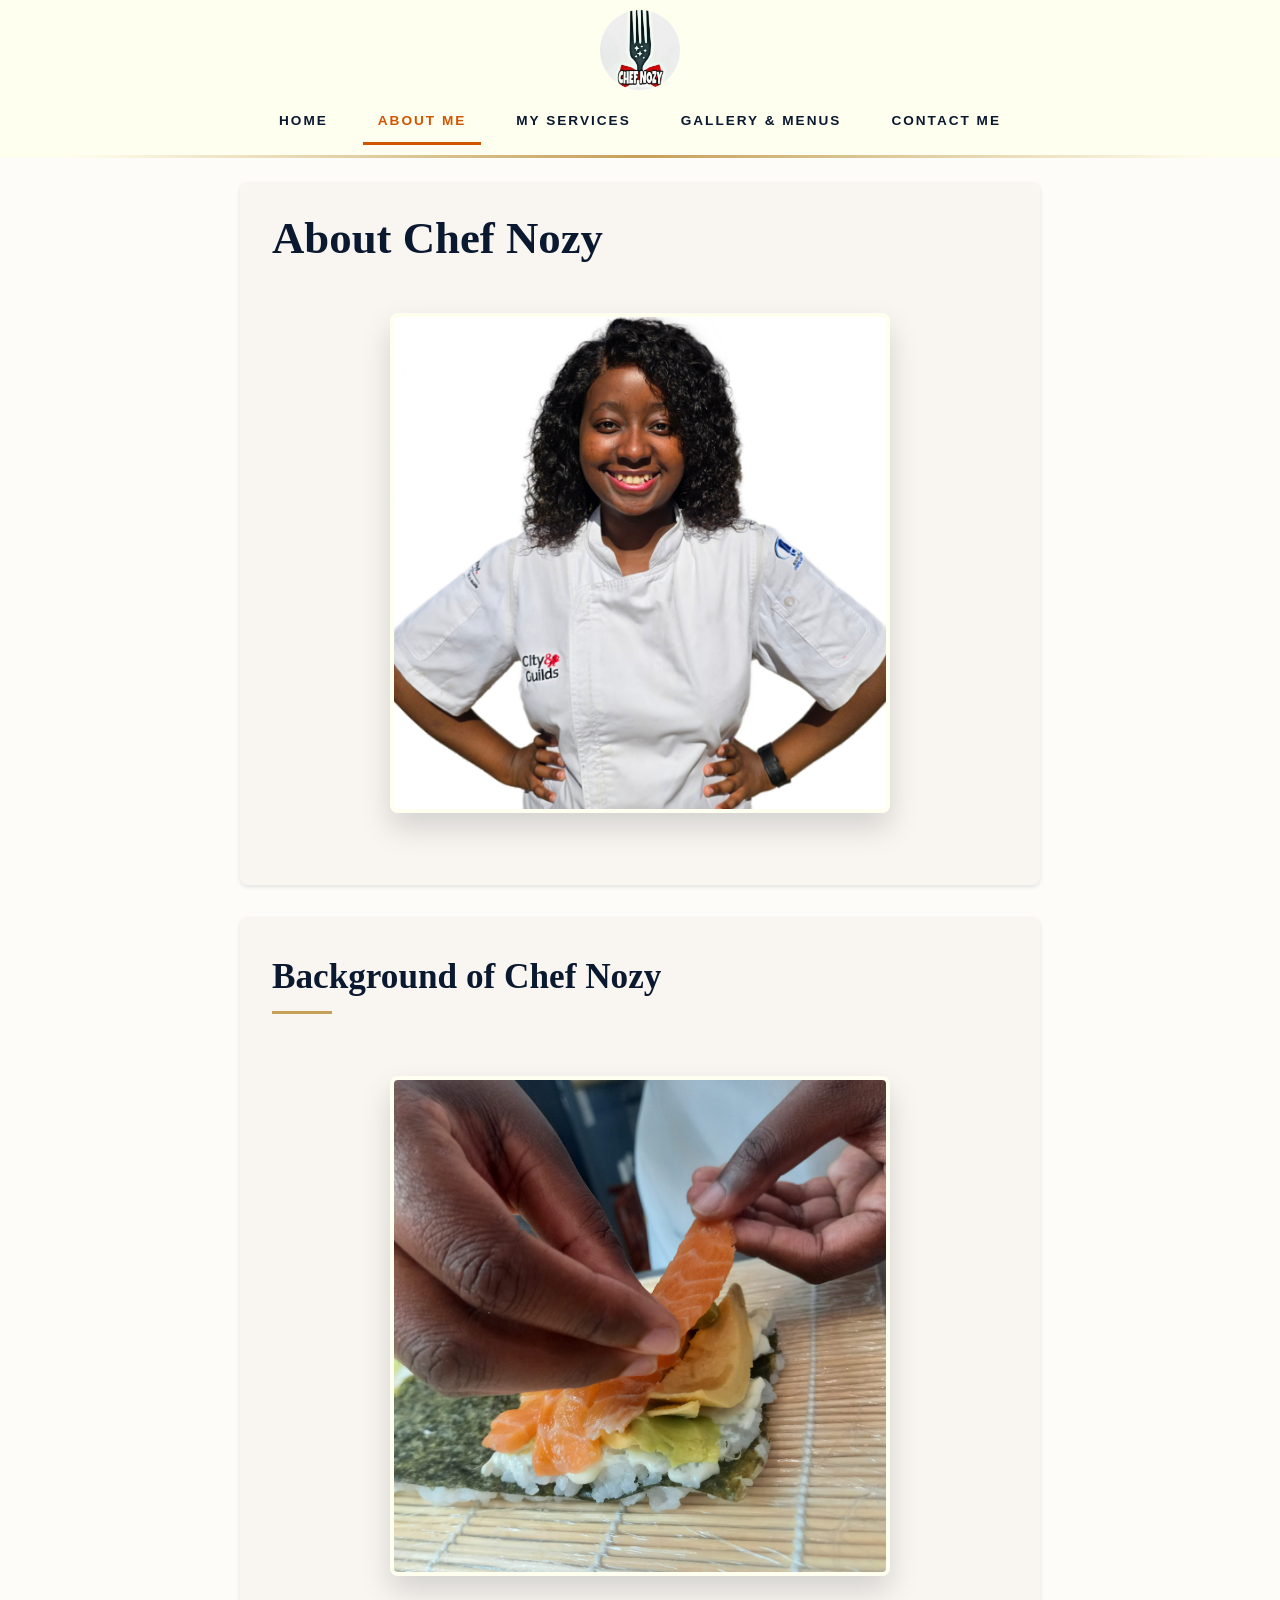
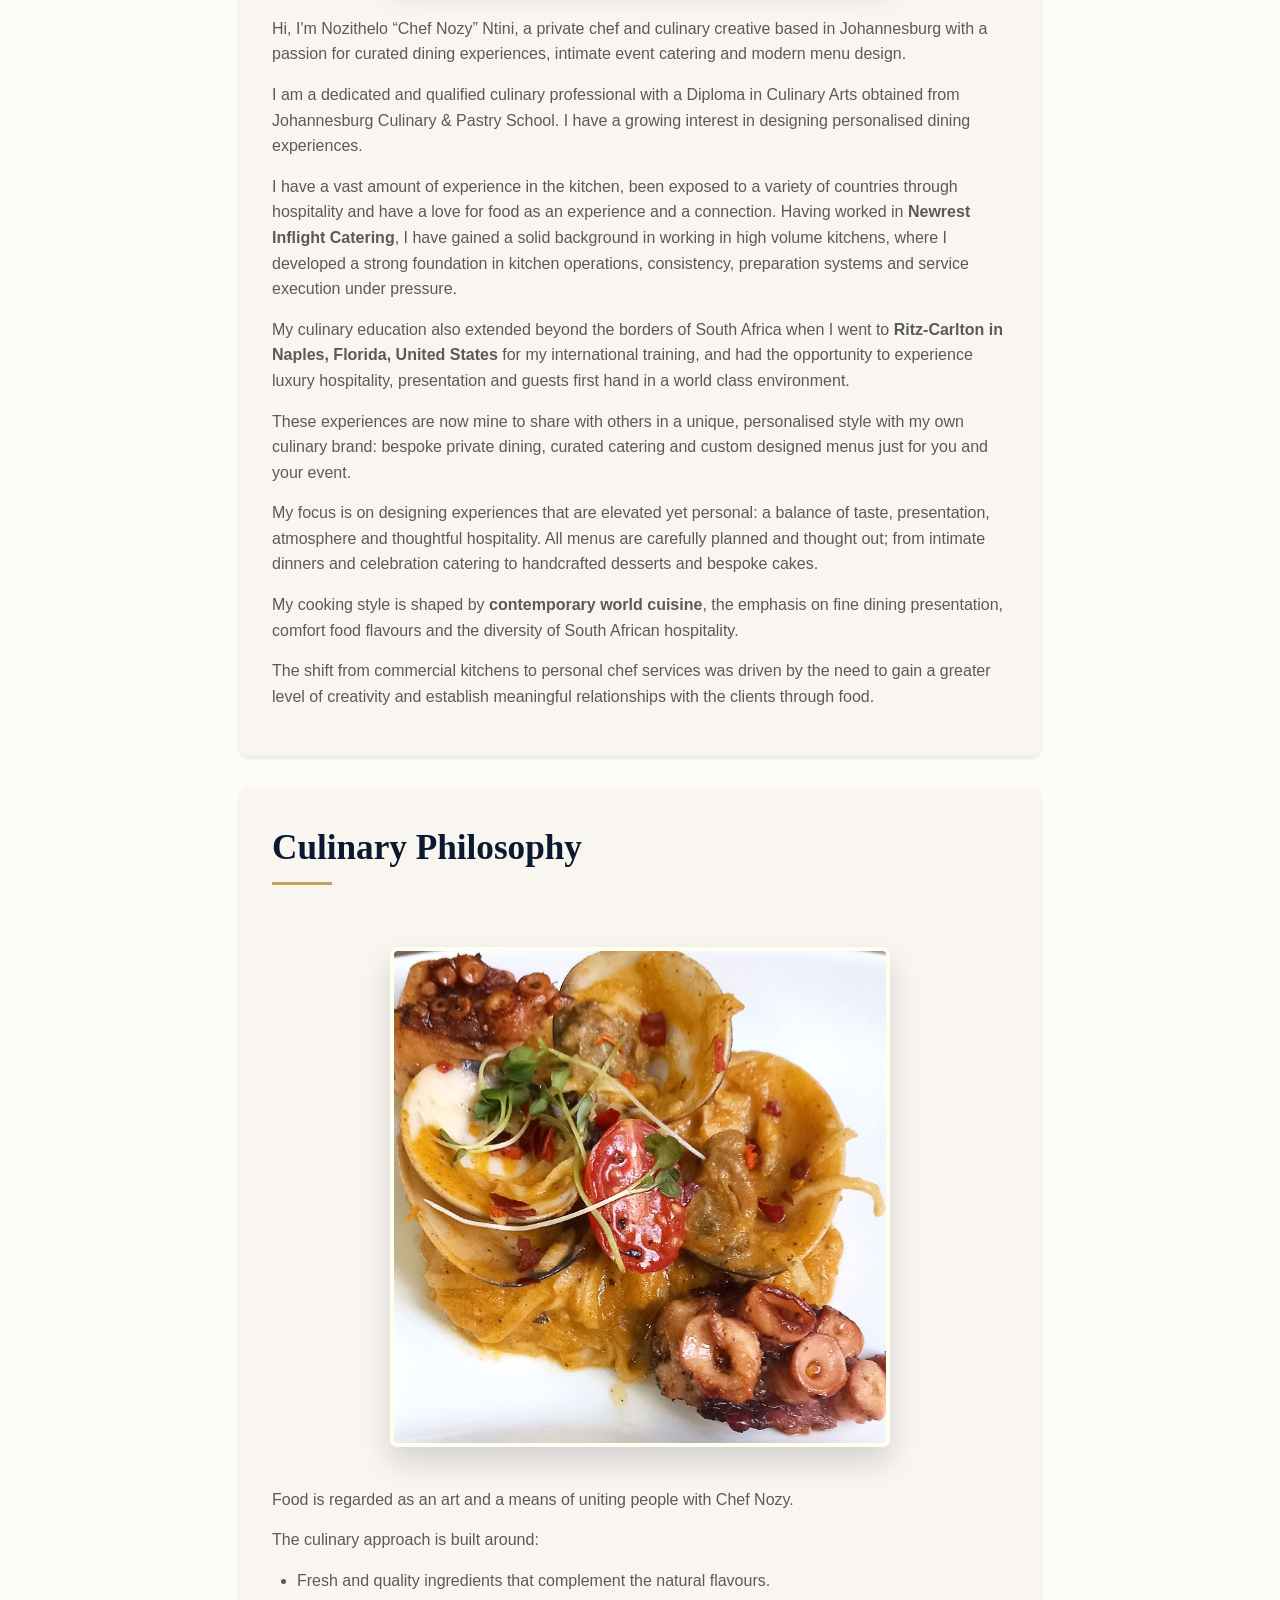
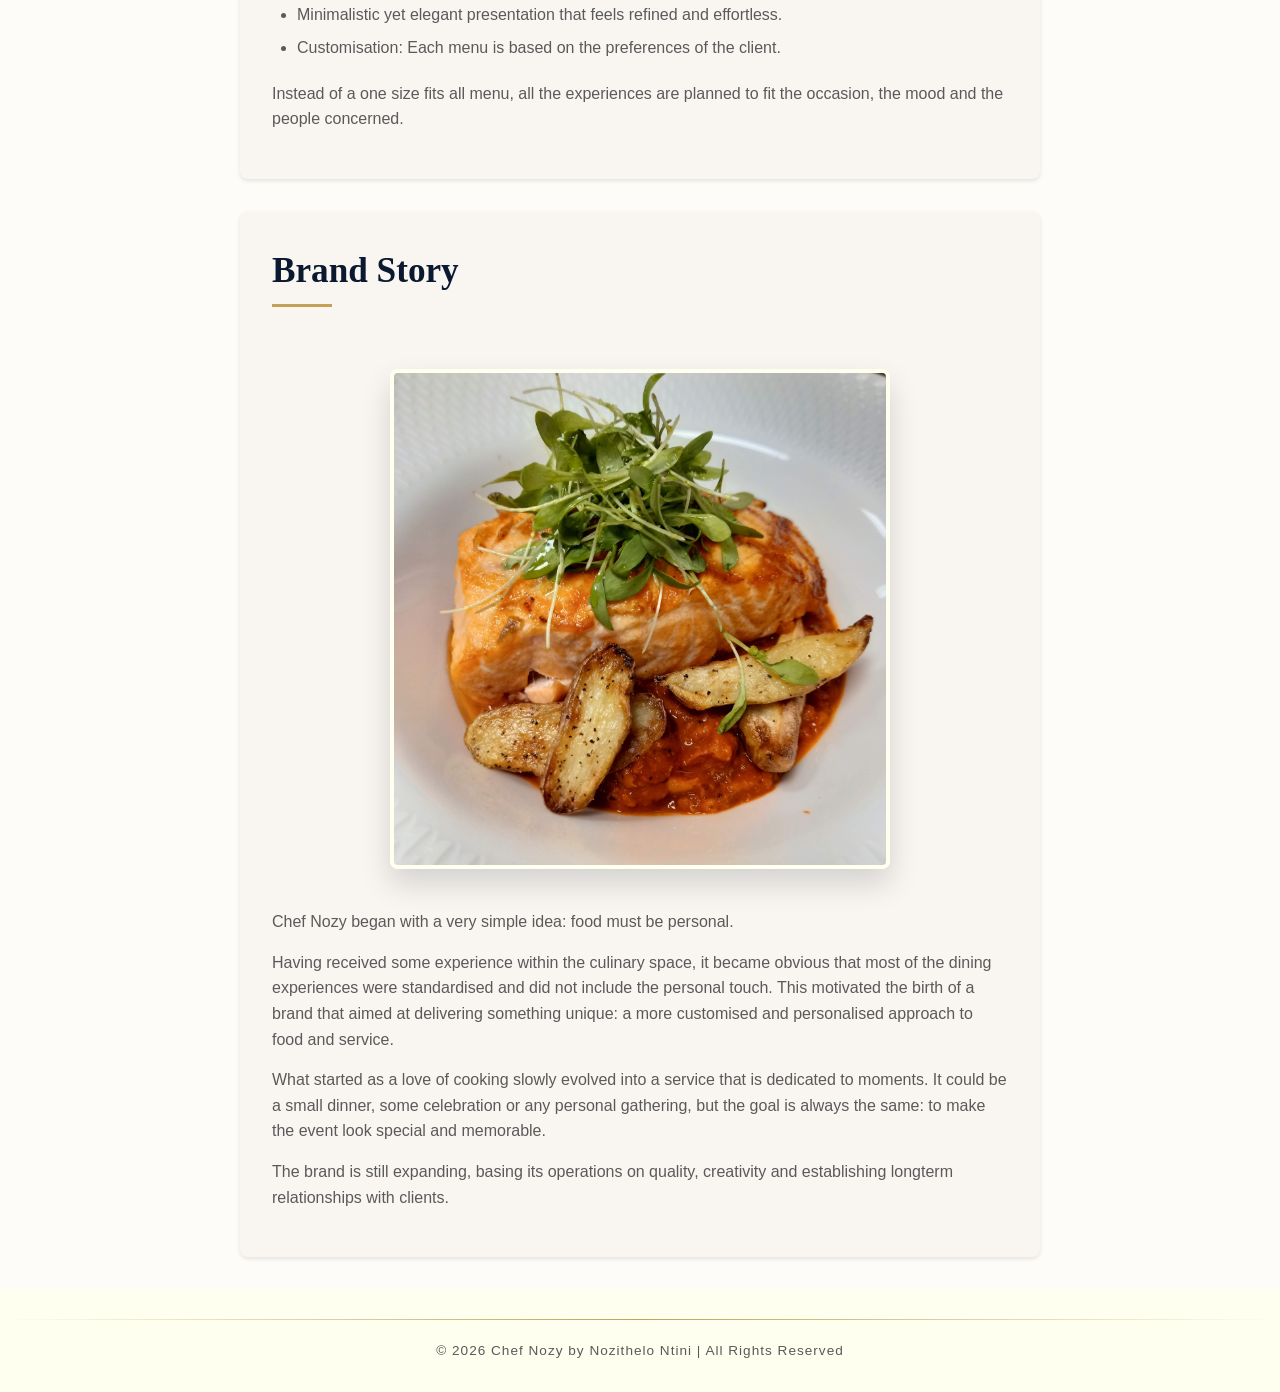
<file: html/aboutus.html>
<!DOCTYPE html>
<html lang="en">
<head>
    <meta charset="UTF-8">
    <meta name="viewport" content="width=device-width, initial-scale=1.0">
    <title>About Chef Nozy | Professional Private Chef</title>
    
    <meta name="description" content="Learn more about Chef Nozy, culinary experience, cooking philosophy and commitment to creating memorable dining experiences for every client.">
    <meta name="keywords" content="about Chef Nozy, professional chef, culinary experience, private chef, catering professional, chef biography, food expert">

    <link rel="stylesheet" href="../css/styles.css"> <!-- External stylesheet is used to maintain consistent styling across all website pages -->
</head>
<body>
    <header>
        <nav class="main-nav"> 
            <img src="../assets/chefnozylogo.png" alt="Chef Nozy logo" width="80px" class="nav-logo">
             <button class="nav-toggle" aria-label="Toggle navigation">
             ☰
            </button>
            <div class="nav-links"> <!-- Navigation links are grouped inside a div to simplify CSS alignment and responsive styling --> 
                <a href="index.html">Home</a>
                <a href="aboutus.html"  class="active">About Me </a>
                <a href="ourservices.html">My Services </a>
                <a href="gallerymenu.html">Gallery & Menus</a>
                <a href="contactus.html">Contact Me</a>
            </div>
            <hr class="nav-divider">
        </nav>
    </header>

    <main>
        <section id="about-intro" class="section">
            <h1>About Chef Nozy</h1>
            <img src="../assets/potrait.jpg" alt="Chef Nozy Portrait" width="300px" class="section-image">
            <!-- Image of a friendly and smiling chef adds a personal touch and builds trust with potential clients.
            Showing a real person behind the brand makes the service feel more authentic and approachable -->
        </section>

        <section id="background" class="section">
            <h2>Background of Chef Nozy</h2>
            
            <img src="../assets/assemblingsushi.jpg" alt="making sushi" width="300px" class="section-image">

            <p>
                Hi, I'm Nozithelo “Chef Nozy” Ntini, a private chef and culinary creative based in Johannesburg with a passion for 
                curated dining experiences, intimate event catering and modern menu design.
            </p>
            <p>
                I am a dedicated and qualified culinary professional with a Diploma in Culinary Arts obtained from Johannesburg Culinary & Pastry School. 
                I have a growing interest in designing personalised dining experiences.
            </p>
            <p>
                I have a vast amount of experience in the kitchen, been exposed to a variety of countries through hospitality 
                and have a love for food as an experience and a connection. Having worked in <strong>Newrest Inflight Catering</strong>, 
                I have gained a solid background in working in high volume kitchens, where I developed a strong foundation in kitchen operations, 
                consistency, preparation systems and service execution under pressure.
            </p>
            <p>
                My culinary education also extended beyond the borders of South Africa when I went to <strong>Ritz-Carlton in Naples, Florida, 
                    United States</strong> for my international training, and had the opportunity to experience luxury hospitality, presentation 
                    and guests first hand in a world class environment.
            </p>
            <p>
                These experiences are now mine to share with others in a unique, personalised style with my own culinary brand: bespoke private dining, 
                curated catering and custom designed menus just for you and your event.
            </p>
            <p>
                My focus is on designing experiences that are elevated yet personal: a balance of taste, presentation, atmosphere and thoughtful hospitality. 
                All menus are carefully planned and thought out; from intimate dinners and celebration catering to handcrafted desserts and bespoke cakes.
            </p>
            <p>
                My cooking style is shaped by <strong>contemporary world cuisine</strong>, the emphasis on fine dining presentation, comfort food flavours 
                and the diversity of South African hospitality.

                 <p>
                The shift from commercial kitchens to personal chef services was driven by the need to gain a greater level of creativity and establish meaningful 
                relationships with the clients through food.
            </p>
            </p>
        </section>

        <section id="philosophy" class="section">
            <h2>Culinary Philosophy</h2>
            <img src="../assets/octopus.jpg" alt="signature plated dish- octopus and mussels" width="300px" class="section-image">
            <p>
               
                
                Food is regarded as an art and a means of uniting people with Chef Nozy.
            </p>

            <p>The culinary approach is built around:</p>
            <ul>
                <li>Fresh and quality ingredients that complement the natural flavours.</li>
                <li>Minimalistic yet elegant presentation that feels refined and effortless.</li>
                <li>Customisation: Each menu is based on the preferences of the client.</li>
            </ul>

            <p>
                Instead of a one size fits all menu, all the experiences are planned to fit the occasion, the mood and the people concerned.
            </p>
        </section>

        <section id="brand-story" class="section">
            <h2>Brand Story</h2> <!-- The brand story section helps establish an emotional connection with users by explaining the 
            inspiration behind Chef Nozy.  This improves the authenticity of the brand and makes the website feel more personal 
            rather than purely commercial -->
            <img src="../assets/salmonandpotatoes.jpg" alt="salmon and potatoes" width="300px" class="section-image">
            <p>
                Chef Nozy began with a very simple idea: food must be personal.
            </p>
            <p>
                Having received some experience within the culinary space, it became obvious that most of the dining experiences were standardised 
                and did not
                 include the personal touch. This motivated the birth of a brand that aimed at delivering something unique: a more customised and 
                 personalised approach to food and service.
            </p>
            <p>
                What started as a love of cooking slowly evolved into a service that is dedicated to moments. It could be a small dinner, some celebration or 
                any personal gathering, but the goal is always the same: to make the event look special and memorable.
            </p>
            <p>
                The brand is still expanding, basing its operations on quality, creativity and establishing longterm relationships with clients.
            </p>
        </section>
    </main>

    <footer class="site-footer">  
        <hr class="footer-divider">
        <p class="footer-text"> 
            © 2026 Chef Nozy by Nozithelo Ntini | All Rights Reserved
        </p> 
    </footer>
    <script src="../js/script.js"></script>
</body>
</html>
</file>
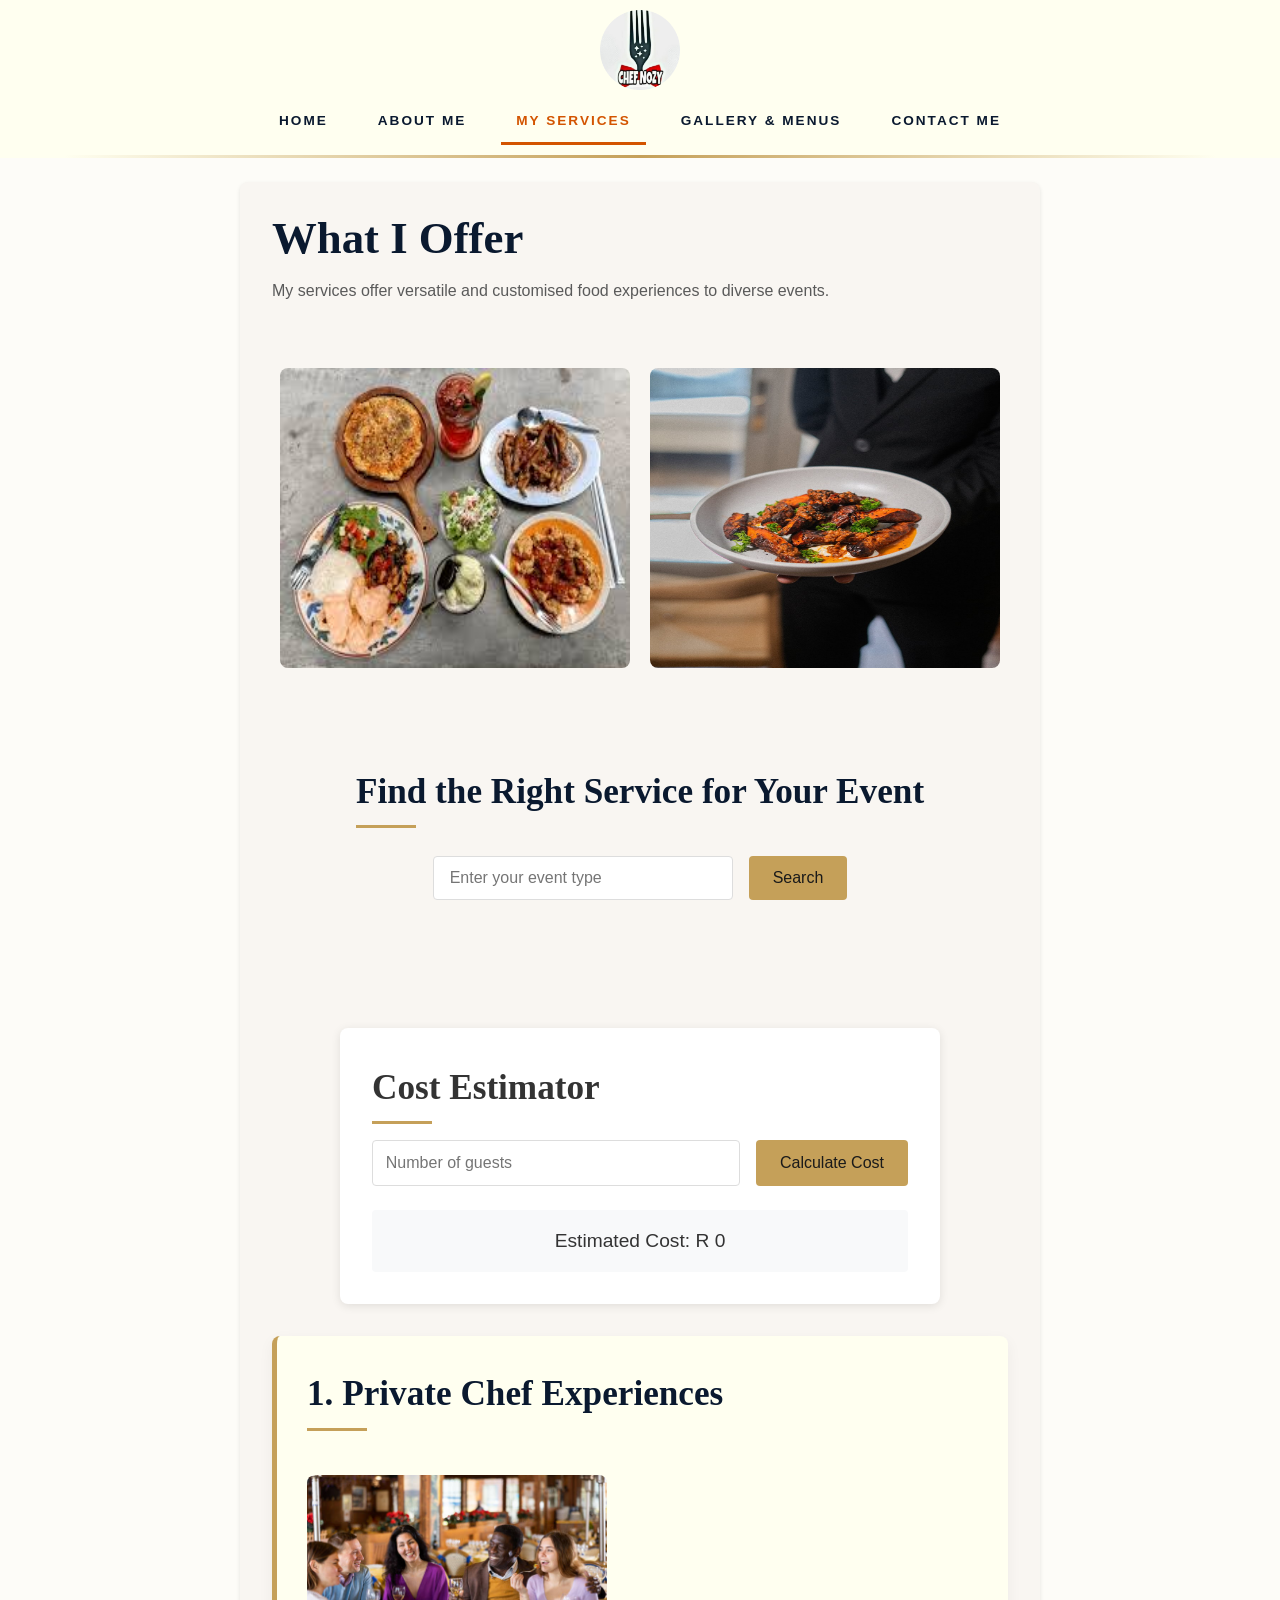
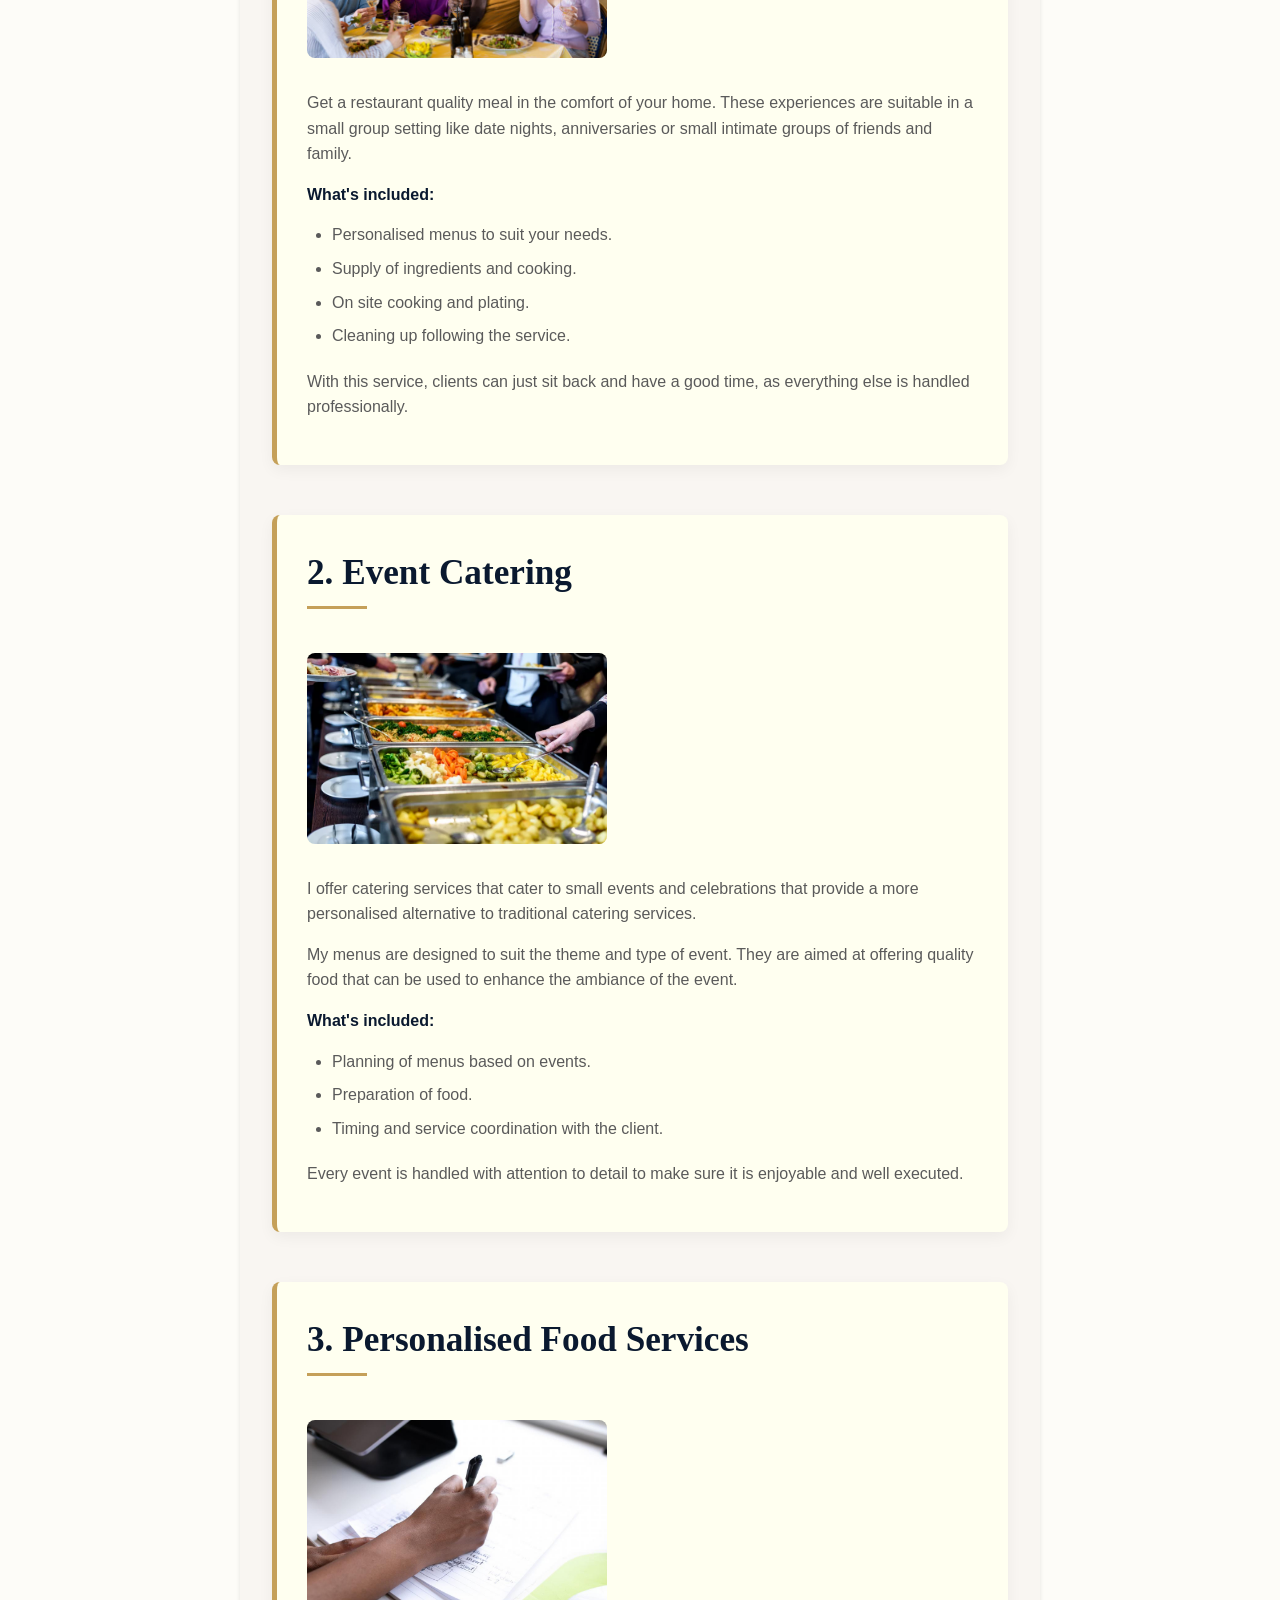
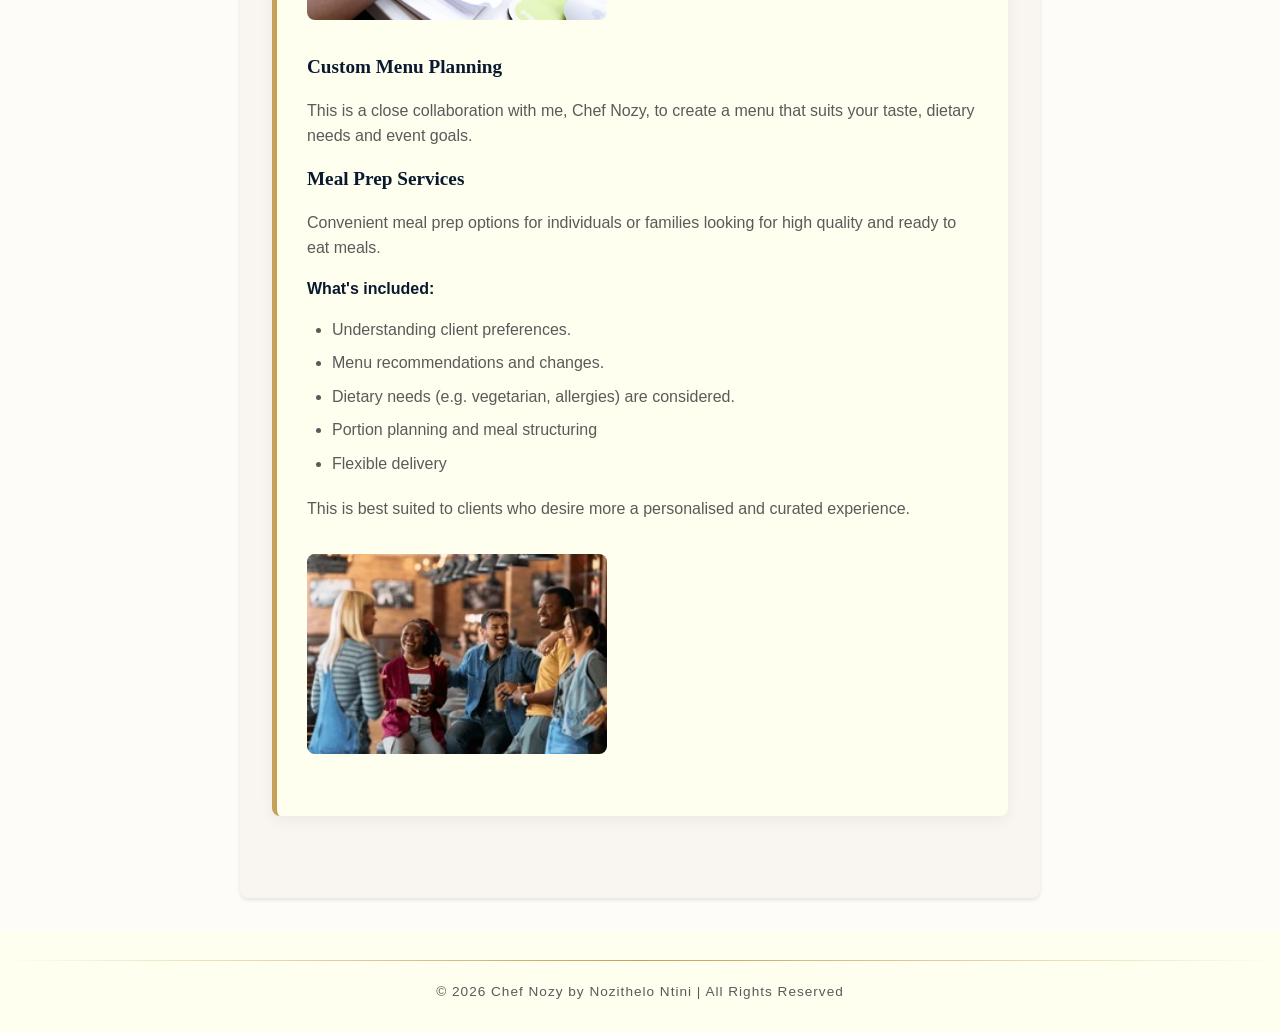
<file: html/ourservices.html>
<!DOCTYPE html>
<html lang="en">
<head>
    <meta charset="UTF-8">
    <meta name="viewport" content="width=device-width, initial-scale=1.0", user-scalable=no>
    <title>Catering and Private Chef Services | Chef Nozy</title>

    <meta name="description" content="Explore Chef Nozy's services including private chef dining, event catering, customised menus, special occasion catering and professional culinary experiences.">
    <meta name="keywords" content="private chef services, catering services, event catering, wedding catering, corporate catering, custom menus, personal chef">
    
    <link rel="stylesheet" href="../css/styles.css"> <!-- External stylesheet is used to maintain consistent styling across all website pages -->
</head>
<body>
   <header>
        <nav class="main-nav">
            <img src="../assets/chefnozylogo.png" alt="Chef Nozy logo" width="80px" class="nav-logo"> <!-- Business logo is placed in the navigation bar 
            to strengthen brand identity and help users easily recocgnise the website throughout navigation -->
             <button class="nav-toggle" aria-label="Toggle navigation">
             ☰
            </button>
            <div class="nav-links">
                <a href="index.html">Home</a>
                <a href="aboutus.html">About Me </a>
                <a href="ourservices.html"  class="active">My Services </a>
                <a href="gallerymenu.html">Gallery & Menus</a>
                <a href="contactus.html">Contact Me</a>
            </div>
            <hr class="nav-divider">
        </nav>
    </header>
            
    <main> <!--Main element is used to contain the primary content of the webpage for improved structure--> 
        <section id="services-intro" class="section"> <!--Introduction section briefly explains the catering services offered--> 
            <h1>What I Offer</h1>
                 <p>
                My services offer versatile and customised food experiences to diverse events.
            </p>

             <section class="service-img">
    <div class="image-container">
        <img src="../assets/tablesetup.jpg" alt="table setup" class="service-img">
    </div>
    <div class="image-container">
        <img src="../assets/presentedplate.png" alt="waiter carrying plate" class="service-img">
    </div>
</section>

            <section class="service-search">
                <h2>Find the Right Service for Your Event</h2>
                    <div class="search-form">
                         <input type="text" id="event-type" placeholder="Enter your event type">
                            <button id="search-btn">Search</button>
                    </div>
                        <div id="recommendation"></div>
            </section>

            <section id="cost-estimator" class="cost-estimator">
  <h2>Cost Estimator</h2>
  <div class="input-group">
    <input type="number" id="guest-input" placeholder="Number of guests" min="1">
    <button id="calc-btn">Calculate Cost</button>
  </div>
  <div id="cost-output">Estimated Cost: R 0</div>
</section>

        <section id="private-chef" class="service-item">
            <h2>1. Private Chef Experiences</h2>
            <img src="../assets/privatedining.jpg" alt="guests dining at home" width="300px" class="service-img">
            <p>
                Get a restaurant quality meal in the comfort of your home. These experiences are suitable in a small group setting like date nights, anniversaries or small intimate groups of friends and family. 
            </p>

            <p><b>What's included:</b></p>
            <ul>
                <li>Personalised menus to suit your needs.</li>
                <li>Supply of ingredients and cooking.</li>
                <li>On site cooking and plating.</li>
                <li>Cleaning up following the service.</li>
            </ul>

            <p>
                With this service, clients can just sit back and have a good time, as everything else is handled professionally.
            </p>
        </section>

        <section id="event-catering" class="service-item">
            <h2>2. Event Catering</h2>
            <img src="../assets/platingbuffet.webp" alt="Clients enjoying buffet style catering" width="300px" class="service-img">
            <p>
                I offer catering services that cater to small events and celebrations that provide a more personalised alternative to traditional catering services.
            </p>

            <p>
                My menus are designed to suit the theme and type of event. They are aimed at offering quality food that can be used to enhance the ambiance of the event.
            </p>

            <p><b>What's included:</b></p>
            <ul>
                <li>Planning of menus based on events.</li>
                <li>Preparation of food.</li>
                <li>Timing and service coordination with the client.</li>
            </ul>

            <p>
                Every event is handled with attention to detail to make sure it is enjoyable and well executed.
            </p>
        </section>

        <section id="personalised-services" class="service-item">
            <h2>3. Personalised Food Services</h2>
            <img src="../assets/planningmenu.jpg" alt="Chef planning menu" width="300px" class="service-img">
            
            <h4>Custom Menu Planning</h4>
            <p>
                This is a close collaboration with me, Chef Nozy, to create a menu that suits your taste, dietary needs and event goals.
            </p>

            <h4>Meal Prep Services</h4>
            <p>
                Convenient meal prep options for individuals or families looking for high quality and ready to eat meals.
            </p>

            <p><b>What's included:</b></p>
            <ul>
                <li>Understanding client preferences.</li>
                <li>Menu recommendations and changes.</li>
                <li>Dietary needs (e.g. vegetarian, allergies) are considered.</li>
                <li>Portion planning and meal structuring</li>
                <li>Flexible delivery</li>
            </ul>

            <p>
                This is best suited to clients who desire more a personalised and curated experience.
            </p>

            <img src="../assets/happyclients.webp" alt="satisfied clients" width="300px" class="service-img">
        </section>  
    </main>

    <footer class="site-footer">  
        <hr class="footer-divider">
        <!--Footer section is consistent across all pages to maintain a uniform layout
        and improve user experience -->
        <p class="footer-text"> 
            © 2026 Chef Nozy by Nozithelo Ntini | All Rights Reserved
        </p> 
    </footer>
    <script src="../js/script.js"></script>
</body>
</html>
</file>
<file: css/styles.css>
:root {
  /* Backgrounds & Neutrals */
  --color-bg-primary: #FDFCF8;      /* Soft beige/cream background */
  --color-bg-secondary: #F5F0E6;    /* Slightly darker warm neutral */
  --color-ivory: #FFFFF0;           /* Ivory white */

  /* Text */
  --color-text-primary: #1A1A1A;    /* Black text */
  --color-text-secondary: #5A5A5A;  /* Grey text */

  /* Brand Accents (Logo colors) */
  --color-accent-gold: #C5A059;     /* Gold accent */
  --color-accent-red: #C0392B;      /* Red accent (bow) */
  --color-accent-blueblack: #0A192F;/* Blue-black accent (fork) */

  /* Typography */
  --font-heading: 'Playfair Display', serif;
  --font-body: 'Open Sans', sans-serif;
}

/*Animations*/
* {
  margin: 0;
  padding: 0;
  box-sizing: border-box;
}

body {
  font-family: var(--font-body);
  background-color: var(--color-bg-primary);
  color: var(--color-text-primary);
  line-height: 1.6;
  animation: fadeIn 0.8s ease-in; 
  padding-top: 150px;
}

@keyframes fadeIn  /*Fade in animation for body*/{ 
  from { opacity: 0; transform: translateY(10px); }
  to { opacity: 1; transform: translateY(0); }
}

h1, h2, h3, h4 {
  font-family: var(--font-heading);
  color: var(--color-accent-blueblack);
  margin-top: 0;
  margin-bottom: 15px;
}

h1 { font-size: 2.8rem; line-height: 1.1; }
h2 { font-size: 2.2rem; margin-bottom: 20px; position: relative; display: inline-block;}

/*Gold underline under Heading 2s */
h2::after {
  content: '';
  position: absolute;
  width: 60px;
  height: 3px;
  background-color: var(--color-accent-gold);
  bottom: -8px;
  left: 0;
}

h3 { font-size: 1.5rem; color: var(--color-accent-gold); margin-top: 10px; }
h4 { font-size: 1.2rem; color: var(--color-accent-blueblack); margin-top: 15px; }

p {
  color: var(--color-text-secondary);
  margin-bottom: 15px;
}

b {
  color: var(--color-accent-blueblack);
  font-weight: 600;
}

ul {
  margin-left: 25px;
  margin-bottom: 20px;
  color: var(--color-text-secondary);
}

li { margin-bottom: 8px; }

a {
  color: var(--color-accent-gold);
  text-decoration: none;
  font-weight: 600;
  transition: all 0.3s ease;
}

a:hover {
  color: var(--color-accent-red);
}

img {
  border-radius: 8px;
}

/*Navigation*/
.main-nav {
  position: fixed;
  top: 0;
  left: 0;
  width: 100%;
  box-sizing: border-box;

  text-align: center;
  padding: 10px 5% 0 5%;
  background-color: var(--color-ivory);

  z-index: 1000;

  transition: transform 0.3s ease, box-shadow 0.3s ease;
}

/* when hidden on scroll down */
.nav-hidden {
  transform: translateY(-100%);
}


.nav-logo {
  display: block;
  margin: 0 auto 10px auto;
  transition: transform 0.4s ease;
}

.nav-logo:hover {
  transform: scale(1.05);
}

.nav-links {
  display: flex;
  justify-content: center;
  flex-wrap: wrap;
  gap: 20px;
}

.nav-links a {
  color: var(--color-accent-blueblack);
  font-weight: 600;
  text-transform: uppercase;
  font-size: 0.85rem;
  letter-spacing: 2px;
  padding-bottom: 5px;
  border-bottom: 2px solid transparent;
  text-decoration: none;
    padding: 10px 15px;
    transition: 0.3s;
}

.nav-links a:hover {
  color: var(--color-accent-gold);
  border-bottom: 2px solid var(--color-accent-gold);
}

.nav-divider {
  border: 0;
  height: 3px;
  background-image: linear-gradient(to right, rgba(0, 0, 0, 0), var(--color-accent-gold), rgba(0, 0, 0, 0));
  margin-top: 10px;
}

.nav-links a.active {
    color: #d35400;
    font-weight: bold;
    border-bottom: 3px solid #d35400;
}

.nav-toggle {
  display: none;
  font-size: 2rem;
  background: none;
  border: none;
  cursor: pointer;
  color: var(--color-accent-blueblack);
}

/*Hero Image*/
.hero-image {
    /* landscape cover image style */
    width: 100%;
    height: 90vh;
    
    /*Background Image settings */
    background-image: url("../assets/setup.jpg");
    background-size: cover;
    background-position: center center;
    background-repeat: no-repeat;

    /* Flexbox to center the text over the image */
    display: flex;
    justify-content: center; /* Centers horizontally */
    align-items: center;     /* Centers vertically */
    position: relative; 
}
    .hero-image::after {
    content: '';
    position: absolute;
    top: 0;
    left: 0;
    width: 100%;
    height: 100%;
    
    
    /* This creates a dark, warm overlay at 40% opacity */
    background-color: rgba(0, 0, 0, 0.4); 
    
    /* Ensures the overlay sits behind the text */
    z-index: 1; 
    }


.hero-text {
    /*Text Styling Over Image */
    color: white; /* Makes the text visible against the dark background */
    font-family: 'Playfair Display', serif; 
    font-size: 3.5rem; /* Big, bold text */
    text-align: center;
     padding: 0 20px; 
      position: relative;
    z-index: 2; 
    
    /* shadow for readability if the background image is bright */
    text-shadow: 2px 2px 8px rgba(0, 0, 0, 0.8); 
    
    /* adding so text doesn't touch the edges on mobile */
    padding: 0 20px; 
}

/* Sections */
.section {
  max-width: 100%;
  margin: 2rem auto;
  padding: 0 5%;
  box-sizing: border-box;
}

#intro {
  text-align: center;
  background-color: var(--color-bg-primary);
}

#services {
  background-color: var(--color-bg-secondary);
}

/* services */
.section-image {
  display: flex;
  margin: 50px auto 40px auto; 
  width: 80%;
  max-width: 500px;
  border: 4px solid var(--color-ivory);
  box-shadow: 0 15px 30px rgba(0,0,0,0.15);
  position: relative;
  z-index: 10;
}

.service-item {
  background-color: var(--color-ivory);
  padding: 30px;
  margin-bottom: 50px;
  border-radius: 8px;
  border-left: 5px solid var(--color-accent-gold);
  box-shadow: 0 5px 15px rgba(0,0,0,0.05);
 
}

.service-item p {
  flex: 1;
}


.service-img {
  display: flex;
   flex-direction: row; 
    gap: 20px;
    justify-content: center;
    margin: 2rem 0;
    flex-wrap: wrap;
}

.image-container img {
    width: 350px; 
    height: 300px;
    transition: transform 0.3s ease, filter 0.3s ease;
}

.image-container img:hover {

    transform: scale(1.03);

    filter: brightness(1.1);

}

.service-img:hover {
  transform: scale(1.03);
  filter: brightness(1.1);
}

/*Client testimonials*/
#testimonials {
  background-color: var(--color-bg-primary);
  text-align: center;
}

#testimonials h2::after {
  left: 50%;
  transform: translateX(-50%); /* Center the gold underline */
}

.testimonial-item { /* Individual testimonial card styling */
  background-color: var(--color-ivory);
  padding: 30px;
  min-width: 400px;
  flex-shrink: 0;
  margin-bottom: 0;
  border-radius: 8px;
  position: relative;
  box-shadow: 0 5px 15px rgba(0,0,0,0.05);
  border-top: 3px solid var(--color-accent-gold);
}

.testimonial-item.active {
  display: block;
  opacity: 1;
}

/*Adds a big decorative quote mark */
.testimonial-item::before {
  content: '"';
  font-family: var(--font-heading);
  font-size: 5rem;
  color: var(--color-bg-secondary);
  position: absolute;
  top: -10px;
  left: 20px;
  line-height: 1;
}

/* Container hides overflow */
.testimonial-container {
  overflow: hidden;
  width: 100%;
  padding: 20px 0;
}

/* Track: flex row that animates like a moving conveyor belt */
.testimonial-track {
  display: flex;
  gap: 30px;
  width: max-content;
  animation: marquee 60s linear infinite;
}

/* Pauses animation when user hovers over testimonials */
.testimonial-track:hover {
  animation-play-state: paused;
}

@keyframes marquee { /* Keyframe animation for horizontal scrolling effect */
  from {
    transform: translateX(0);
  }

  to {
    transform: translateX(-50%);
  }
}


/* Image gallery */
#gallery {
  background-color: var(--color-bg-secondary);
  text-align: center;
}

#gallery h2::after {
  left: 50%;
  transform: translateX(-50%);
}

.gallery-grid {
  display: grid;
  grid-template-columns: repeat(4, 1fr); /* 4 uniform columns */
  gap: 15px;
  margin: 40px 0;
}

.gallery-img {
  width: 100%;
  height: 300px;
  object-fit: cover; /* Forces all images to be the exact same size and shape */
  transition: transform 0.4s ease, box-shadow 0.4s ease;
  border: 3px solid var(--color-ivory);
}

.gallery-img:hover {
  transform: scale(1.05) rotate(-1deg);
  box-shadow: 0 10px 20px rgba(0,0,0,0.2);
  z-index: 5;
  position: relative;
}

.image-group {
  display: flex;
  gap: 10px;
  justify-content: center;
  flex-wrap: wrap;
}

.image-group img {
  flex: 1 1 400px;
  max-width: 350px;
  height: auto;
  object-fit: cover;
}


/* Call to action */
#cta {
  text-align: center;
  background-color: var(--color-accent-blueblack);
  color: var(--color-ivory);
  padding: 100px 10%;
  position: relative;
  
}

/*Decorative background shape */
#cta::before {
  content: '';
  position: absolute;
  top: -50%;
  left: -10%;
  width: 500px;
  height: 500px;
  background: rgba(197, 160, 89, 0.1); /* Transparent gold */
  border-radius: 50%;
}

#cta h2 {
  color: var(--color-ivory);
  font-size: 2.5rem;
  position: relative;
  z-index: 2;
}

#cta h2::after {
  background-color: var(--color-accent-gold);
  left: 50%;
  transform: translateX(-50%);
}

#cta p {
  color: #D3D3D3;
  font-size: 1.1rem;
  position: relative;
  z-index: 2;
}

#cta a {
  color: var(--color-accent-gold);
  font-size: 1.3rem;
  border-bottom: 2px solid var(--color-accent-gold);
  padding-bottom: 2px;
}

#cta a:hover {
  color: var(--color-accent-red);
  border-bottom: 2px solid var(--color-accent-red);
}
/*Contact*/
/* New Contact Sections */
#contact-details, #catering-enquiry, #find-me {
  padding-top: 40px; /* Prevents content from hiding under the sticky nav */
}

#contact-details h2, #catering-enquiry h2, #find-me h2 {
  display: block; /* Overrides the inline-block from the default h2 */
  text-align: center; 
}

#contact-details h2::after, #catering-enquiry h2::after, #find-me h2::after {
  left: 50%;
  transform: translateX(-50%); /* Centers the gold underline under headings */
}

/* Contact Details Items */
.detail-item {
  display: flex;
  align-items: center;
  justify-content: center;
  gap: 15px;
  margin-bottom: 20px;
  font-size: 1.1rem;
  color: var(--color-text-secondary);
}

.detail-item i {
  color: var(--color-accent-gold);
  font-size: 1.5rem;
  width: 30px;
  text-align: center;
}

/* Catering Form Specifics */
#catering-enquiry form {
  background-color: var(--color-bg-secondary);
  padding: 30px;
  border-radius: 8px;
  border: 1px solid var(--color-accent-gold);
  max-width: 800px;
  margin: 0 auto;
}

/* Find Me Section */
.map-container {
  margin: 20px auto 40px auto;
  max-width: 1000px;
  border-radius: 8px;
  overflow: hidden;
  box-shadow: 0 10px 25px rgba(0,0,0,0.1);
}

.map-container iframe {
  width: 100%;
  height: 400px;
  border: 0;
  display: block;
}

.workstation-img {
  display: block;
  margin: 0 auto;
  width: 80%;
  max-width: 600px;
  border: 4px solid var(--color-ivory);
  box-shadow: 0 15px 30px rgba(0,0,0,0.15);
}

/* service search filter */
.service-search {
  max-width: 800px;
  margin: 2rem auto;
  padding: 2rem;
  text-align: center;
}

.search-form {
  display: flex;
  gap: 1rem;
  margin: 1rem 0;
  justify-content: center;
}

#event-type {
  padding: 0.5rem 1rem;
  font-size: 1rem;
  border: 1px solid #ddd;
  border-radius: 4px;
  width: 300px;
}

#search-btn {
  padding: 0.8rem 1.5rem;
  font-size: 1rem;
  background-color: var(--color-accent-gold);
  color: var(--color-text-primary);
  border: none;
  border-radius: 4px;
  cursor: pointer;
  transition: all 0.3s ease;
}

#search-btn:hover {
 background-color: var(--color-accent-red);
  color: var(--color-ivory);
}

#recommendation {
  margin-top: 2rem;
  padding: 1rem;
  background-color: transparent;
  border-radius: 4px;
  text-align: left;
}

#recommendation.has-results {
  background-color: #fcf0c2;
}

/* Cost Estimator Section */
.cost-estimator {
  max-width: 600px;
  margin: 2rem auto;
  padding: 2rem;
  background: #fff;
  border-radius: 8px;
  box-shadow: 0 2px 10px rgba(0, 0, 0, 0.1);
}

.cost-estimator h2 {
  color: #333;
  margin-bottom: 1.5rem;
  text-align: center;
}

.cost-estimator .input-group {
  display: flex;
  gap: 1rem;
  margin-bottom: 1.5rem;
}

.cost-estimator input[type="number"] {
  flex: 1;
  padding: 0.8rem;
  border: 1px solid #ddd;
  border-radius: 4px;
  font-size: 1rem;
}

.cost-estimator #calc-btn {
 padding: 0.8rem 1.5rem;
  background-color: var(--color-accent-gold);
  color: var(--color-text-primary);
  border: none;
  border-radius: 4px;
  cursor: pointer;
  font-size: 1rem;
  transition: all 0.3s ease;
}

.cost-estimator #calc-btn:hover {
  background-color: var(--color-accent-red);
  color: var(--color-ivory);
}

.cost-estimator #cost-output {
  text-align: center;
  font-size: 1.2rem;
  color: #333;
  padding: 1rem;
  background: #f8f9fa;
  border-radius: 4px;
  min-height: 3rem;
  display: flex;
  align-items: center;
  justify-content: center;
}

.cost-estimator #cost-output strong {
  color: #007bff;
  font-size: 1.4rem;
}

/* Form Container Styling */
.section {
    max-width: 800px;
    margin: 2rem auto;
    padding: 2rem;
    background-color: #f9f6f2; /* Warm cream background */
    border-radius: 8px;
    box-shadow: 0 2px 4px rgba(0,0,0,0.1);
}

/* Form Group Styling */
.form-group {
    margin-bottom: 1.5rem;
}

.form-group label {
    display: block;
    margin-bottom: 0.5rem;
    color: #333;
    font-family: 'Open Sans', sans-serif;
    font-weight: 600;
}

/* Input Field Styling */
input[type="text"],
input[type="email"],
input[type="tel"],
input[type="date"],
input[type="number"],
select,
textarea {
    width: 100%;
    padding: 0.8rem;
    border: 2px solid #d4c5b9; /* Light border color */
    border-radius: 4px;
    font-family: 'Open Sans', sans-serif;
    font-size: 1rem;
    transition: border-color 0.3s ease;
}

input:focus,
select:focus,
textarea:focus {
    outline: none;
    border-color: #d4af37; /* Gold accent color */
}

/* Textarea Specific Styling */
textarea {
    min-height: 120px;
    resize: vertical;
}

/* Submit Button Styling */
.submit-btn {
    background-color: #d4af37; /* Gold accent */
    color: #000;
    padding: 0.8rem 2rem;
    border: none;
    border-radius: 4px;
    font-family: 'Playfair Display', serif;
    font-size: 1.1rem;
    font-weight: 600;
    cursor: pointer;
    transition: background-color 0.3s ease;
}

.submit-btn:hover {
    background-color: #b8941f; /* Darker gold on hover */
}

/* Form Section Headers */
.contact-form h2 {
    color: #000;
    font-family: 'Playfair Display', serif;
    margin-bottom: 1rem;
    font-size: 1.8rem;
}

/* Form Section Paragraphs */
.contact-form p {
    color: #333;
    font-family: 'Open Sans', sans-serif;
    margin-bottom: 1.5rem;
    line-height: 1.6;
}

/* Select Dropdown Styling */
select {
    cursor: pointer;
}


/* Footer*/
.site-footer {
  text-align: center;
  background-color: var(--color-ivory);
  padding: 30px 0;
}

.footer-divider {
  border: 0;
  height: 1px;
  background-image: linear-gradient(to right, rgba(0, 0, 0, 0), var(--color-accent-gold), rgba(0, 0, 0, 0));
  margin-bottom: 20px;
}

.footer-text {
  font-size: 0.85rem;
  color: var(--color-text-secondary);
  margin: 0;
  letter-spacing: 1px;
}

/* Media queries */

@media (min-width: 1025px) {
  .gallery-grid {
    grid-template-columns: repeat(4, 1fr);
  }
}

/* TABLETS (769px to 1024px) */
@media (max-width: 1024px) {
  
  h1 { font-size: 2.2rem; }
  h2 { font-size: 1.8rem; }
  .hero-text { font-size: 2.8rem; }

  .section { padding: 15px 5%; }
  .gallery-grid {
    grid-template-columns: repeat(2, 1fr); 
  }
  .service-img {
    width: 48%; 
  }
}

/* MOBILE (768px and smaller) */
@media (max-width: 768px) {
  h1 { font-size: 1.8rem; }
  h2 { font-size: 1.5rem; }
  h3 { font-size: 1.2rem; }

  
.section {
    max-width: 1200px;
  }
  .hero-text { font-size: 2rem; padding: 0 10px; }

  .nav-links {
  display: none;
    flex-direction: column;
  }

  /* when menu is open */

.main-nav.open .nav-links {
  display: flex; 
  max-height: 300px;
}

  .nav-toggle {
  display: flex;
}

  .hero-image {
    height: 60vh; 
  }
  .service-img {
    width: 100%; 
    margin: 0 0 15px 0;
  }
  .gallery-grid {
    grid-template-columns: 1fr; 
  }

  .section { padding: 15px 5%; }
  #cta { padding: 60px 5%; }
}
</file>
